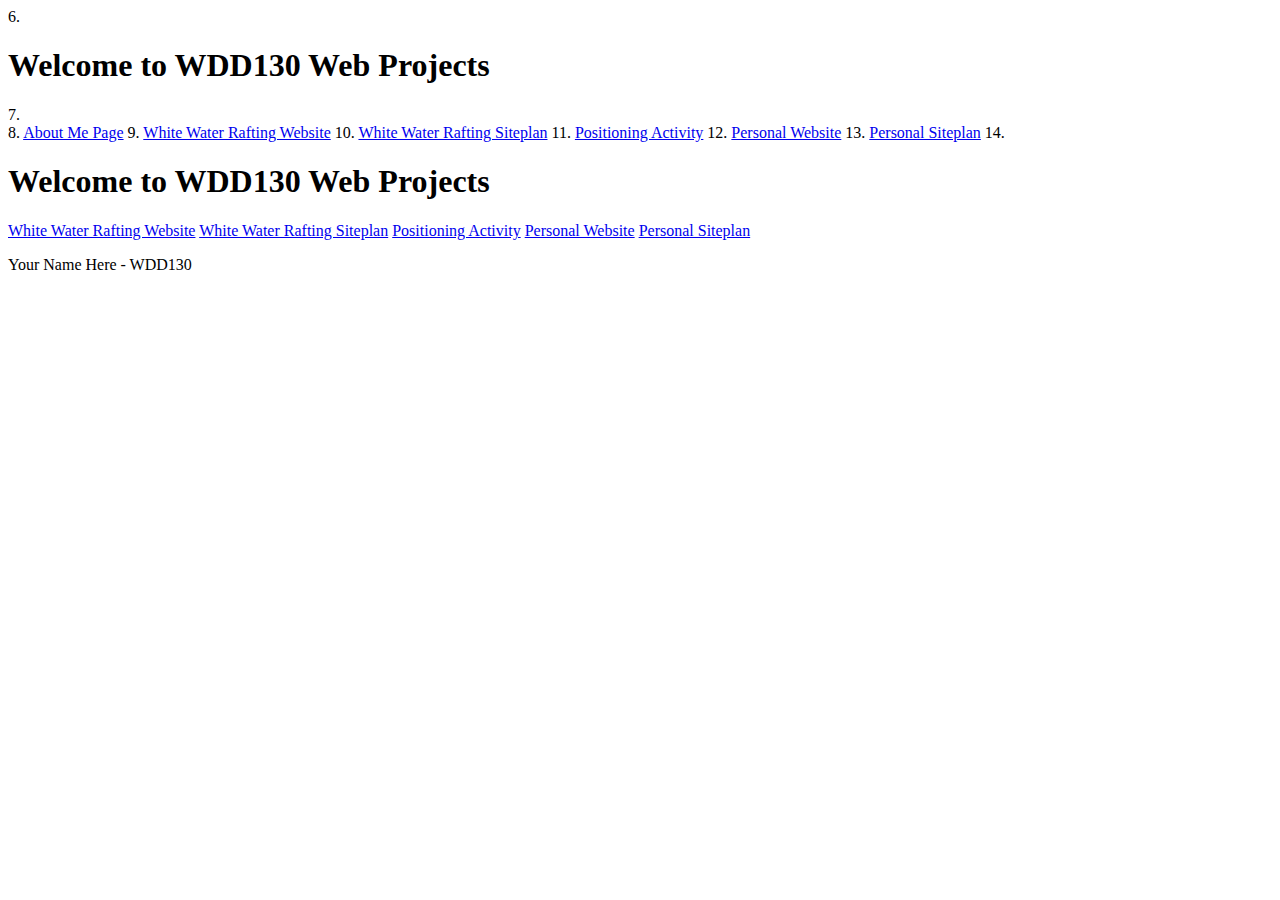
<file: index.html>
<!DOCTYPE html>
<html>
  <head>
    <title>WDD130 Home Page</title>
  </head>
  <body>
    <header>
      <nav>
        6.	<h1>Welcome to WDD130 Web Projects</h1>
        7.	<nav>
        8.	  <a href="aboutme/index.html">About Me Page</a>             
        9.	  <a href="wwr/index.html">White Water Rafting Website</a>
        10.	  <a href="wwr/site-plan-rafting.html">White Water Rafting Siteplan</a>
        11.	  <a href="positioning.html">Positioning Activity</a>
        12.	  <a href="#">Personal Website</a>
        13.	  <a href="#">Personal Siteplan</a>
        14.	</nav>
 <h1>Welcome to WDD130 Web Projects</h1>
<nav>
  <a href="wwr/index.html">White Water Rafting Website</a>
  <a href="wwr/site-plan-rafting.html">White Water Rafting Siteplan</a>
  <a href="positioning.html">Positioning Activity</a>
  <a href="#">Personal Website</a>
  <a href="#">Personal Siteplan</a>
</nav>  
<p>Your Name Here - WDD130</p>                

    </body>
</html>
</file>
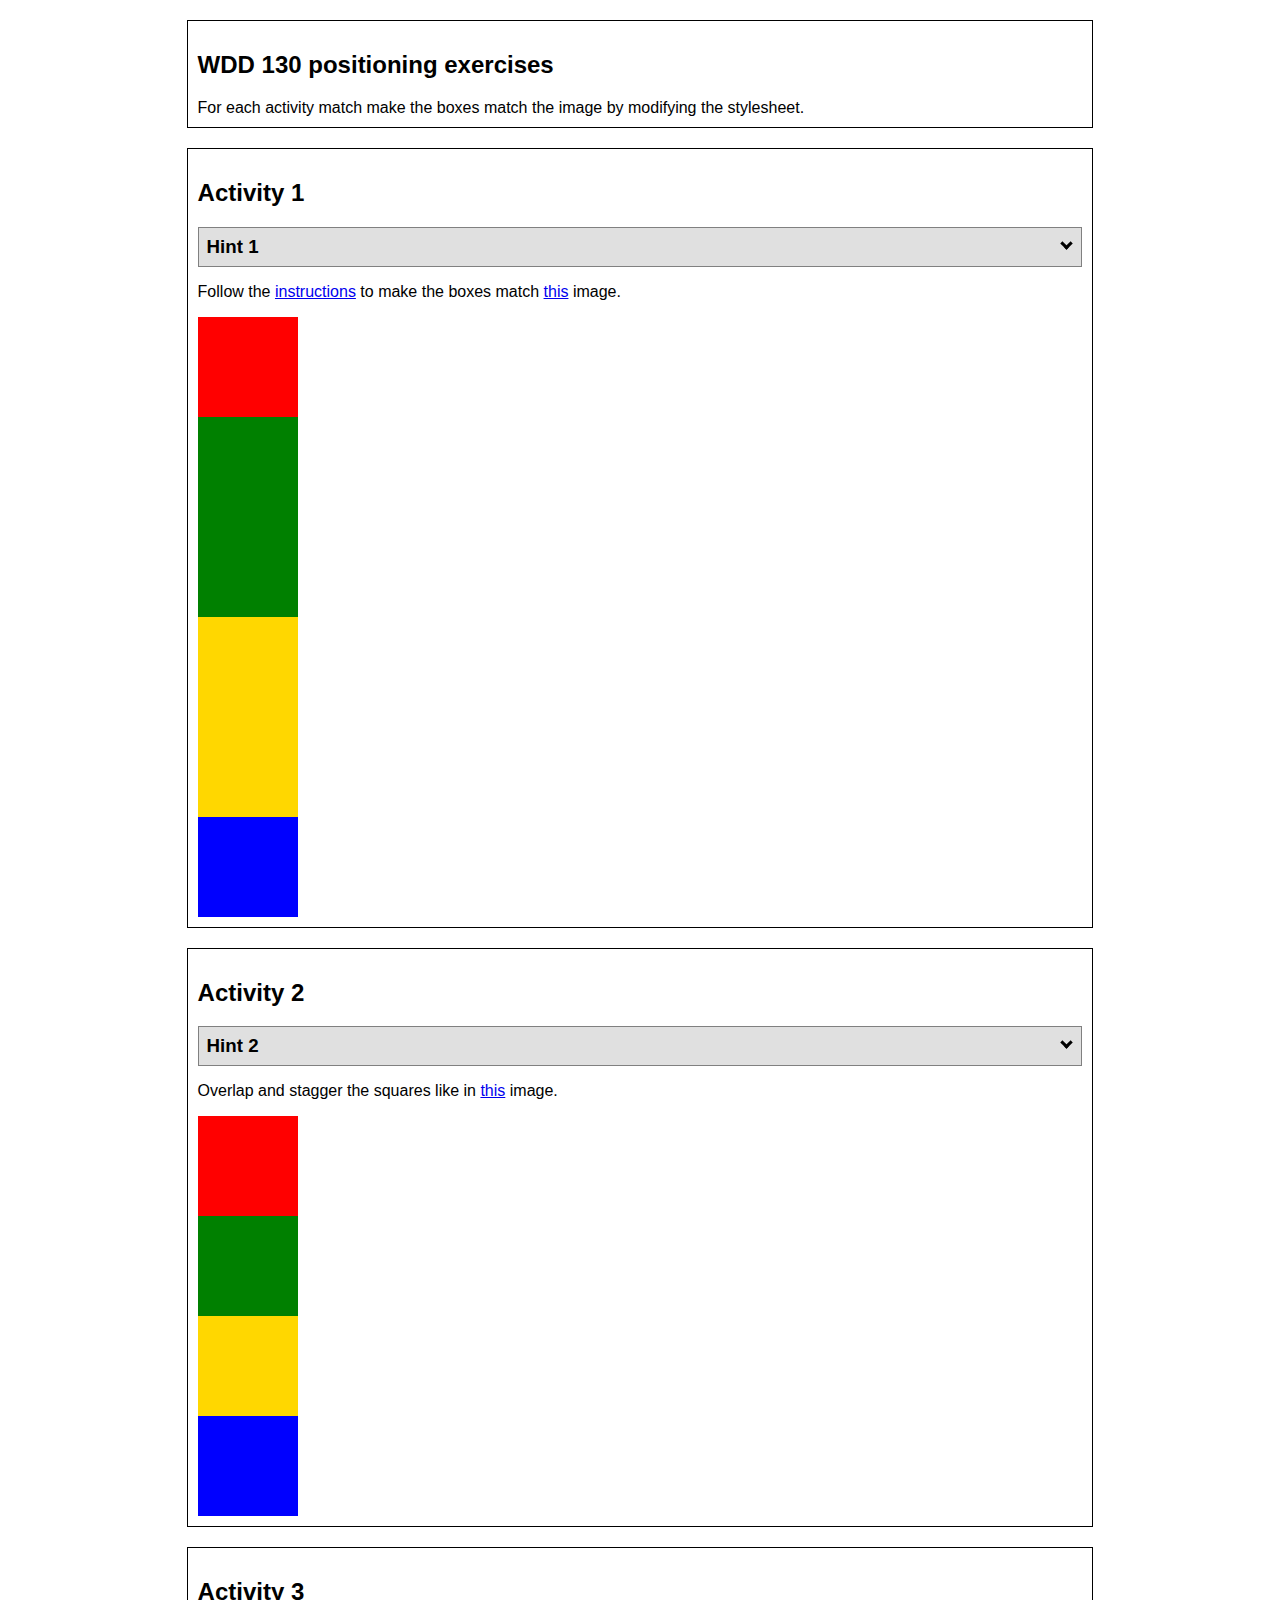
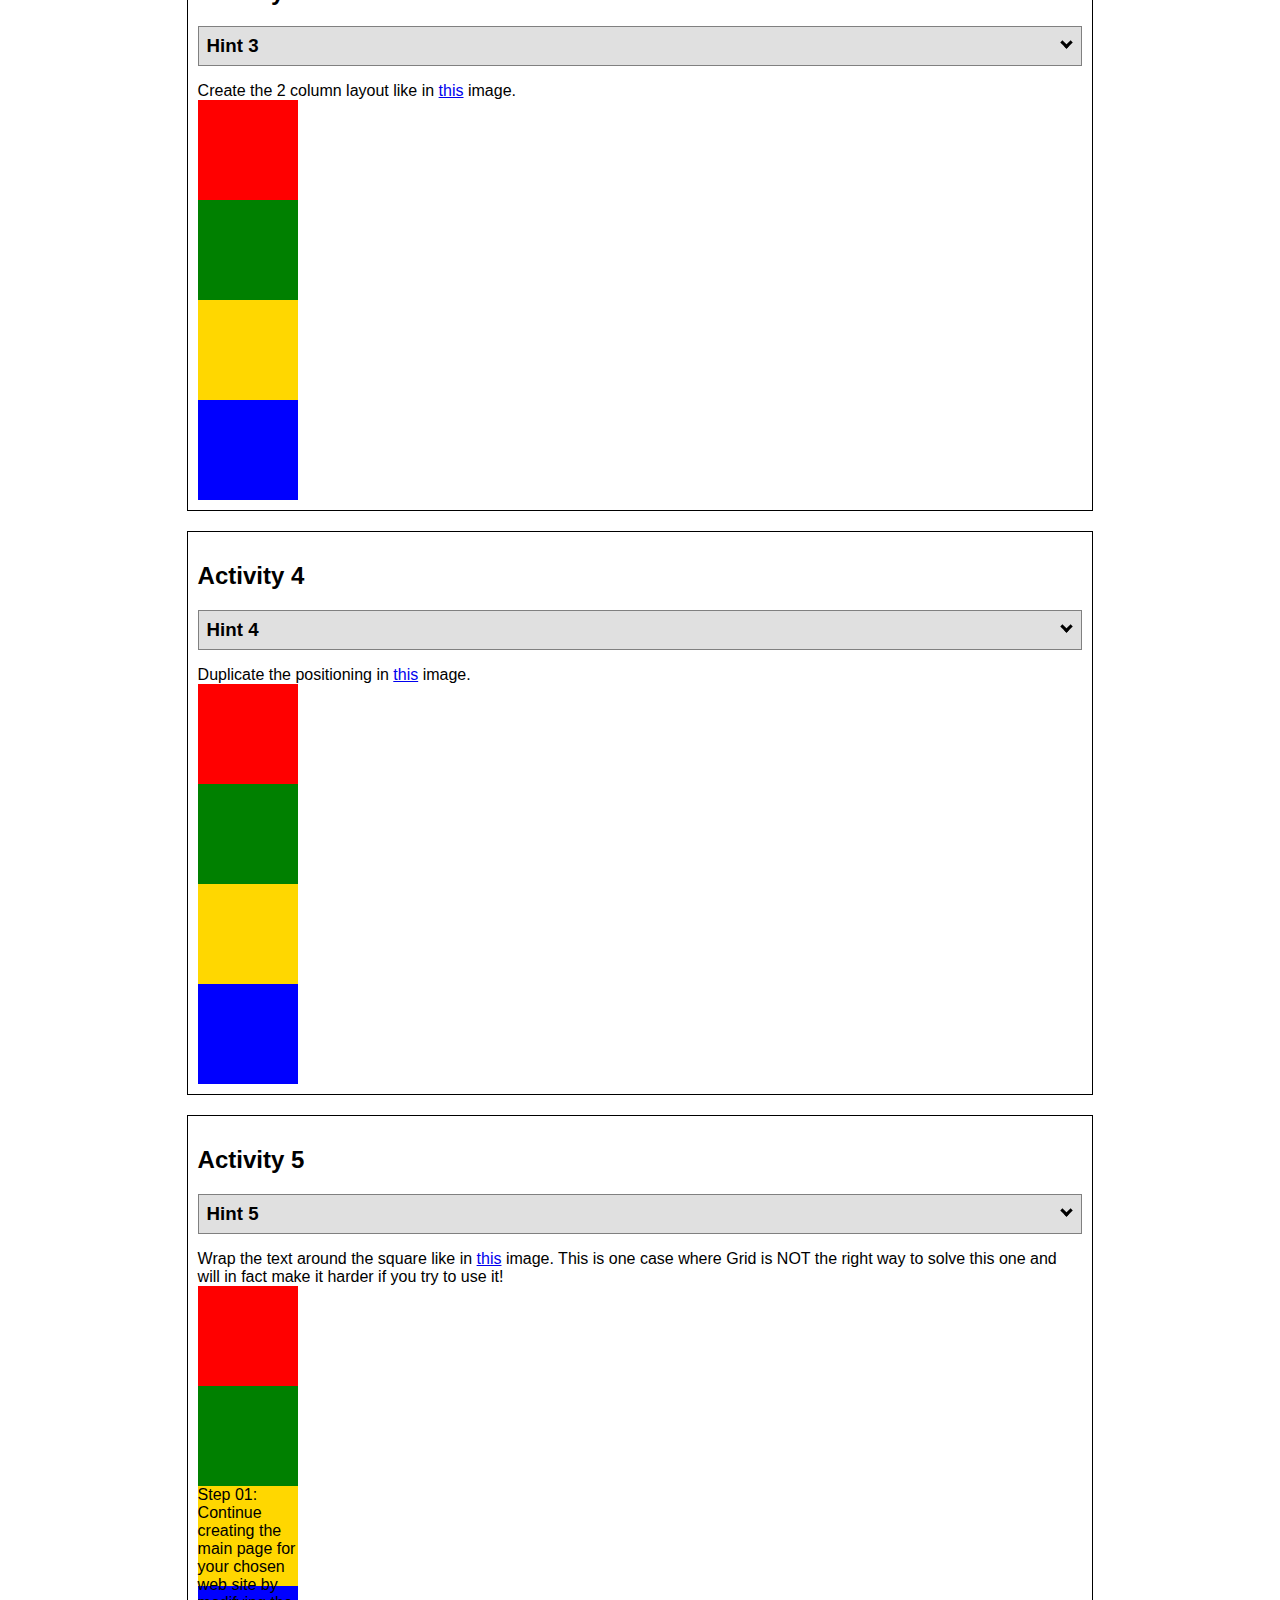
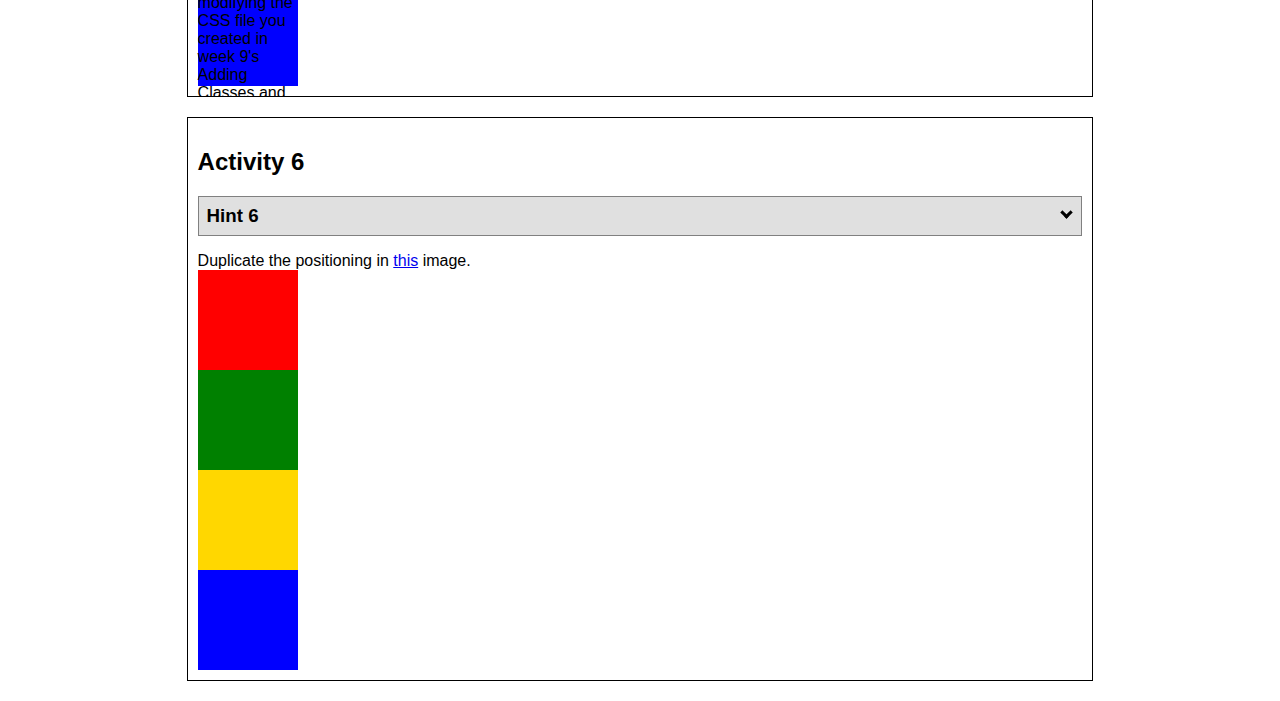
<file: grid/index.html>
<!DOCTYPE html>
<html lang="en">
    <head>
    <!-- HTML - Name: positioning.html -->
    <title>Positioning Activity</title>
    <link rel="stylesheet" type="text/css" href="positionstyles.css" />
    </head>
    <body>
    <div class="activity">
        <h2>WDD 130 positioning exercises</h2>
        For each activity match make the boxes match the image by modifying the stylesheet.</div>
    <div class="activity">
        <h2>Activity 1</h2>
        <section class="hint"><input type="checkbox" ><i></i> <h3>Hint 1</h3><div><p>Check out the <a href="https://byui-wdd.github.io/wdd130/activities/css-positioning.html" target="_blank">activity instructions</a> in Ilearn!</p></div></section>
        <p>Follow the <a href="https://byui-wdd.github.io/wdd130/activities/css-positioning.html" target="_blank">instructions</a> to make the boxes match  <a href="https://byui-wdd.github.io/wdd130/images/example1.png" target="_blank">this</a> image.</p>
        <div class="content1" >
        <div class="red1" ></div>
        <div class="green1" ></div>
        <div class="green1" ></div>
        <div class="yellow1"></div>
        <div class="yellow1"></div>
        <div class="blue1"></div>
        </div>
    </div>
    <div class="activity">
        <h2>Activity 2</h2>
        <section class="hint"><input type="checkbox" > <h3>Hint 2</h3><i></i><div><p>Remember that the best way to shift elements around slightly on the page is with Margins.  You could also use Grid.  Either would work for this. If you choose margin remember that you can use a <em>negative</em> margin. (ie margin-top: -20px;)</p><h4>Properties used:</h4><ul><li>margin-top, margin-left</li><li>...or...</li><li>grid-template-columns: 50px 50px 50px 50px 50px</li></ul></div></section>
        <p>Overlap and stagger the squares like in <a href="https://byui-wdd.github.io/wdd130/images/example2.png" target="_blank">this</a> image.</p>
        <div class="content2" >
        <div class="red2" ></div>
        <div class="green2" ></div>
        <div class="yellow2"></div>
        <div class="blue2"></div>
        </div>
    </div>
    <div class="activity">
        <h2>Activity 3</h2>
        <section class="hint"><input type="checkbox" > <h3>Hint 3</h3><i></i><div><p>This one is going to be best solved with CSS Grid. Remember to make the boxes the right width first...then start moving them around. </p><h4>Properties used:</h4><ul><li>display:grid;</li><li>grid-template-columns:</li><li>grid-column-gap:</li>
        <li>grid-column:</li>  </ul></div></section>
        Create the 2 column layout like in <a href="https://byui-wdd.github.io/wdd130/images/example3.png" target="_blank">this</a>  image.
        <div class="content3" >
        <div class="red3" ></div>
        <div class="green3" ></div>
        <div class="yellow3"></div>
        <div class="blue3"></div>
        </div>
    </div>
    <div class="activity">
        <h2>Activity 4</h2>
        <section class="hint"><input type="checkbox" > <h3>Hint 4</h3><i></i><div><p>For the others we have been primarily concerned with width. For this one you will need to adjust height as well. </p><h4>Properties used:</h4><ul><li>display:grid;</li><li>grid-template-columns:</li><li>grid-row:</li></ul></div></section>
        Duplicate the positioning in <a href="https://byui-wdd.github.io/wdd130/images/example4.png" target="_blank">this</a> image. 
        <div class="content4" >
        <div class="red4" ></div>
        <div class="green4" ></div>
        <div class="yellow4"></div>
        <div class="blue4"></div>
        </div>
    </div>

    <div class="activity">
        <h2>Activity 5</h2>
        <section class="hint"><input type="checkbox" > <h3>Hint 5</h3><i></i><div><p>Grid is <strong>not</strong> the right way to do this.  In fact there is only one way to really do that...and that is with float. Remember that we float the thing we want the text to wrap around.  Also remember to start by making all the shapes the right size and shape.</p><h4>Properties used:</h4><ul><li>float: left;</li></ul></div></section>
        Wrap the text around the square like in <a href="https://byui-wdd.github.io/wdd130/images/example5.png" target="_blank">this</a> image. This is one case where Grid is NOT the right way to solve this one and will in fact make it harder if you try to use it!
        <div class="content5" >
        <div class="red5" ></div>
        <div class="green5" ></div>
        <div class="yellow5">Step 01: Continue creating the main page for your chosen web site by modifying the CSS file you created in week 9's Adding Classes and IDs to Your Website assignment. This week, you will position all of the content on your main page using the CSS positioning techniques taught in KhanAcademy. When you are done, your webpage layout should reflect what you outlined in the wireframe you designed in the assignment Your Own Site Diagram and Wireframe in week 3. <br />
            If you have changed your mind on how you want the content of your main page laid out, take an opportunity to update your wireframe before completing this assignment (it is much easier to experiment with different layouts in a wireframe than it is to do so by modifying the CSS). Also, if you find that you are having trouble with using CSS positioning, feel free to review the concepts at the learn layout site: http://learnlayout.com/. You should be able to apply these principles to your site. For futher help, refer back to the Max Design site used in the beginning of the course for an example of how to implement your site design.</div>
        <div class="blue5"></div>
        </div>
    </div>
    <div class="activity">
        <h2>Activity 6</h2>
        <section class="hint"><input type="checkbox" > <h3>Hint 6</h3><i></i><div><p>This one is all about visualizing the grid behind the layout. If you are having a hard time doing that first: all the sizes are even multiples of 100, and second here is another example with the lines drawn: <a href="https://byui-wdd.github.io/wdd130/images/example6-hint.png" target="_blank">example 6 with lines</a>. For this one you will find it easiest if you use px for the column width. You can also use <kbd>z-index</kbd> to control the element layering.    </p><h4>Properties used:</h4><ul><li>display:grid;</li><li>grid-template-columns:</li><li>grid-column:</li><li>grid-row:</li><li><a href="https://www.w3schools.com/cssref/pr_pos_z-index.asp" target="_blank">z-index:</a></li></ul></div></section>
        Duplicate the positioning in <a href="https://byui-wdd.github.io/wdd130/images/example6.png" target="_blank">this</a> image.
        <div class="content6" >
        <div class="red6" ></div>
        <div class="green6" ></div>
        <div class="yellow6"></div>
        <div class="blue6"></div>
        </div>
    </div>
    </body>
</html>
</file>
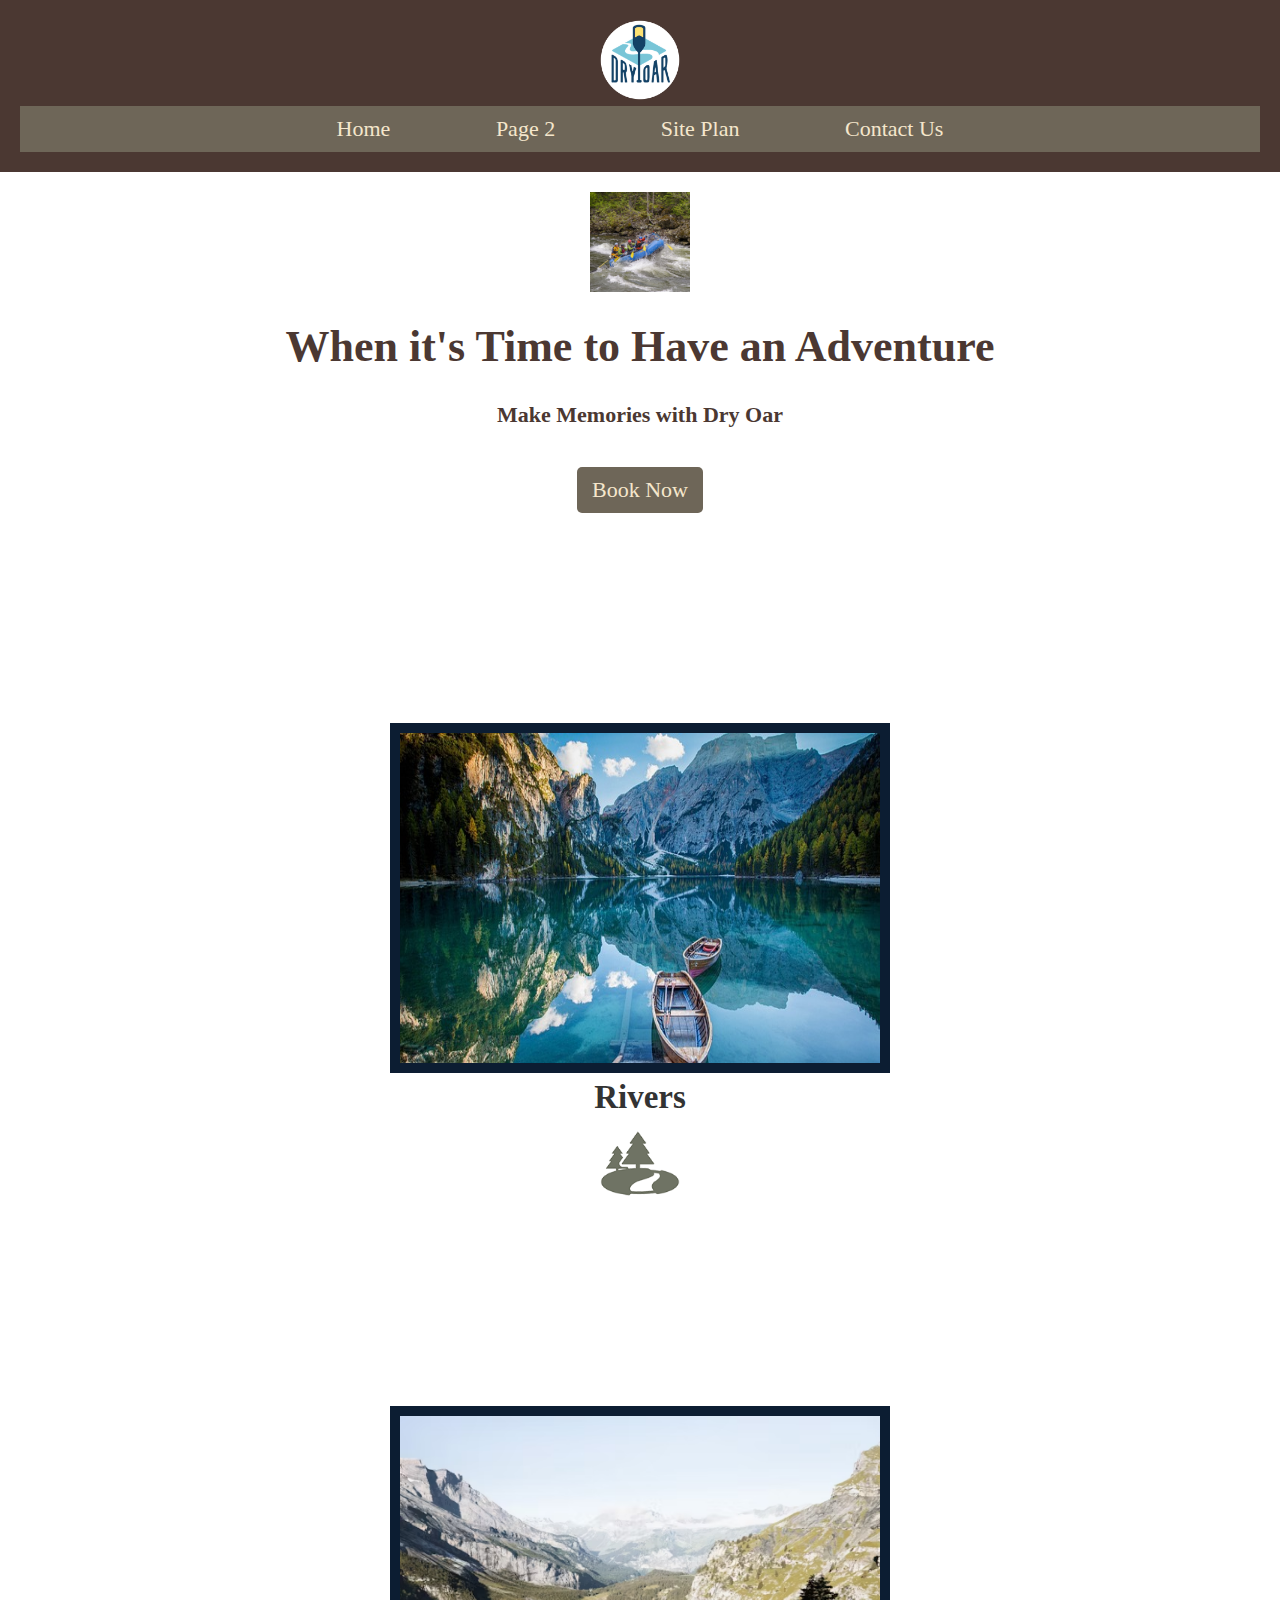
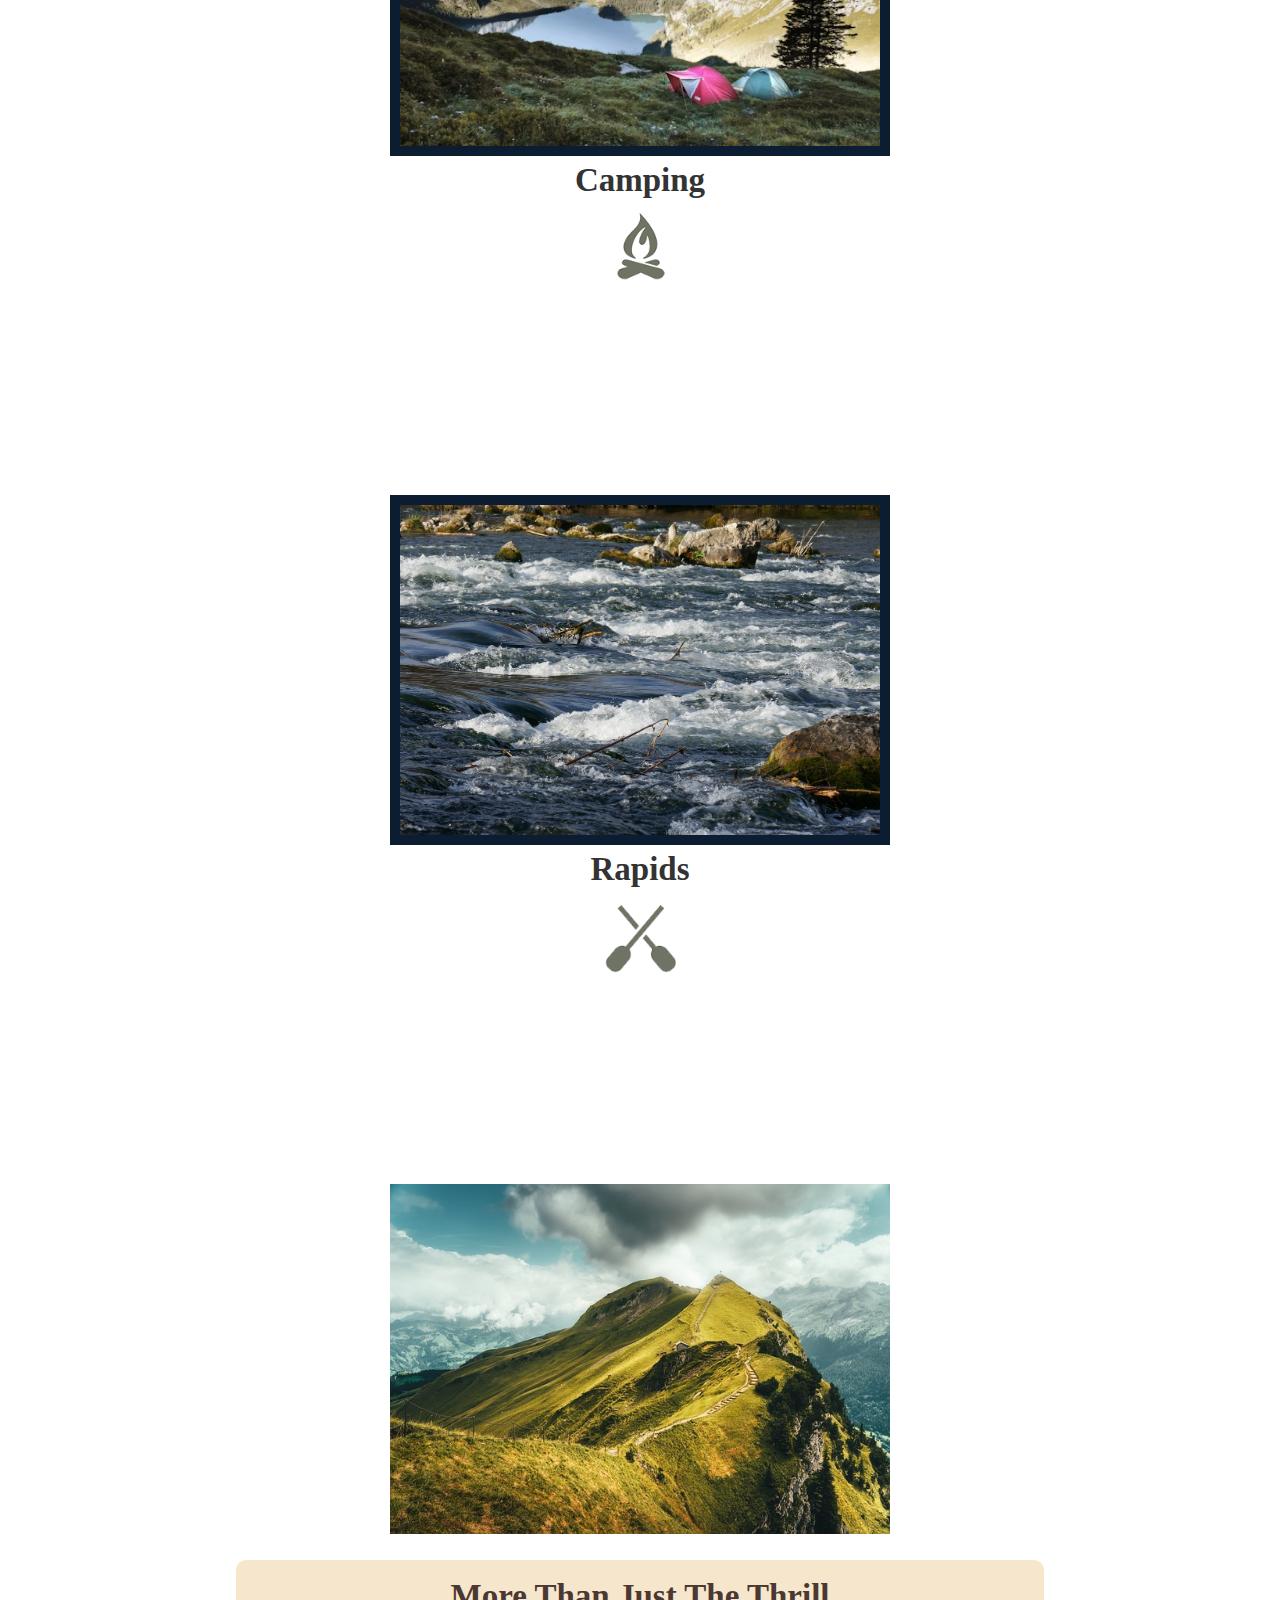
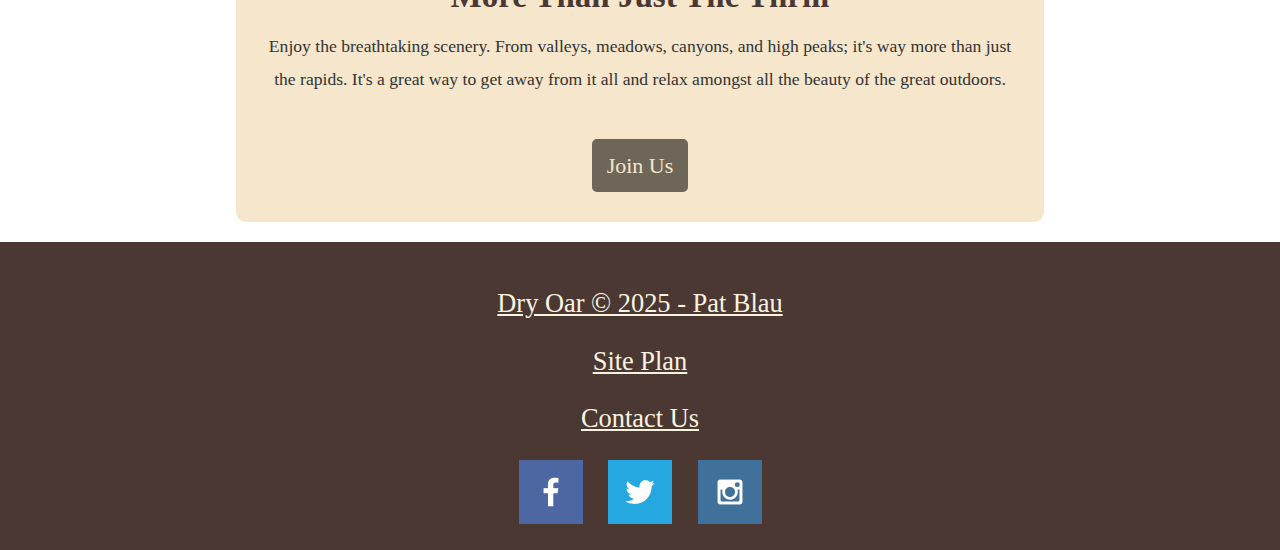
<file: wwr/index.html>
<!DOCTYPE html>
<html lang="en">
<head>
    <link rel="stylesheet" href="styles/style.css">
    <meta charset="UTF-8">
    <meta http-equiv="X-UA-Compatible" content="IE=edge">
    <meta name="viewport" content="width=device-width, initial-scale=1.0">
    <title>Whitewater Rafting Vacations | Dry Oar Boating | Home</title>
    
    <!-- Importing Google Fonts -->
    <link href="https://fonts.googleapis.com/css2?family=Rock+Salt&family=Raleway&display=swap" rel="stylesheet">
    
</head>
<body>
    <div id="content">
        <header>
            <a id="logo_link" href="index.html">
             <img class="logo" src="images/logo.png" alt="Dry Oar Logo">
            </a>
            <nav>
                <a href="index.html">Home</a> 
                <a href="#">Page 2</a>
                <a href="site-plan-rafting.html">Site Plan</a>
                <a href="contactus.html">Contact Us</a>
            </nav>
        </header>
    
    <div id="hero">
        <div id="hero-box">
          <img id="hero-img" src="images/rapids2.jpg" alt="People enjoying white water rafting">
        </div>
        <section id="hero-msg">
            <h1 class="home-title">When it's Time to Have an Adventure</h1>
            <h4>Make Memories with Dry Oar </h4>
            <div class='button-box'>
                <a class='book' href="contactus.html">Book Now</a>
            </div>
        </section>
    </div>

    <main class="home-grid">
        <section class="rivers-card">
            <img class="card-img" src="images/river.jpg" alt="river in forest">
            <h2>Rivers</h2>
            <img class="icon" src="images/river_icon.png" alt="river icon">
        </section>

        <section class="camping-card">
            <img class="card-img" src="images/camping_tent.jpg" alt="camping_tent">
            <h2>Camping</h2>
            <img class="icon" src="images/fire_icon.png" alt="fire icon">
         </section>

        <section class="rapids-card">
            <img class="card-img" src="images/rivers.jpg" alt="rafting boat">
            <h2>Rapids</h2>
            <img class="icon" src="images/oars.png" alt="oars icon">  
        </section>

        <img class="mountains" src="images/mountains.jpg" alt="Misty mountains">

        <section class="msg">
            <h2>More Than Just The Thrill</h2>
            <p>Enjoy the breathtaking scenery. From valleys, meadows, canyons, and high peaks; it's way more than just the rapids. It's a great way to get away from it all and relax amongst all the beauty of the great outdoors.</p>
            <a class='join' href="rivers.html">Join Us</a>
        </section>
    </main> 

    <footer>
        <p>Dry Oar &copy; 2025 - Pat Blau</p>
        <p><a href="site-plan-rafting.html">Site Plan</a></p>
        <p><a href="contactus.html">Contact Us</a></p>
        <div class="social">
            <a href="https://facebook.com">
                <img src="images/facebook.png" alt="fb icon">
            </a>
            <a href="https://twitter.com">
                <img src="images/twitter.png" alt="twitter icon">
            </a>
            <a href="https://instagram.com">
                <img src="images/instagram.png" alt="instagram icon">
            </a>
        </div>
    </footer>

</body>
</html>
</file>
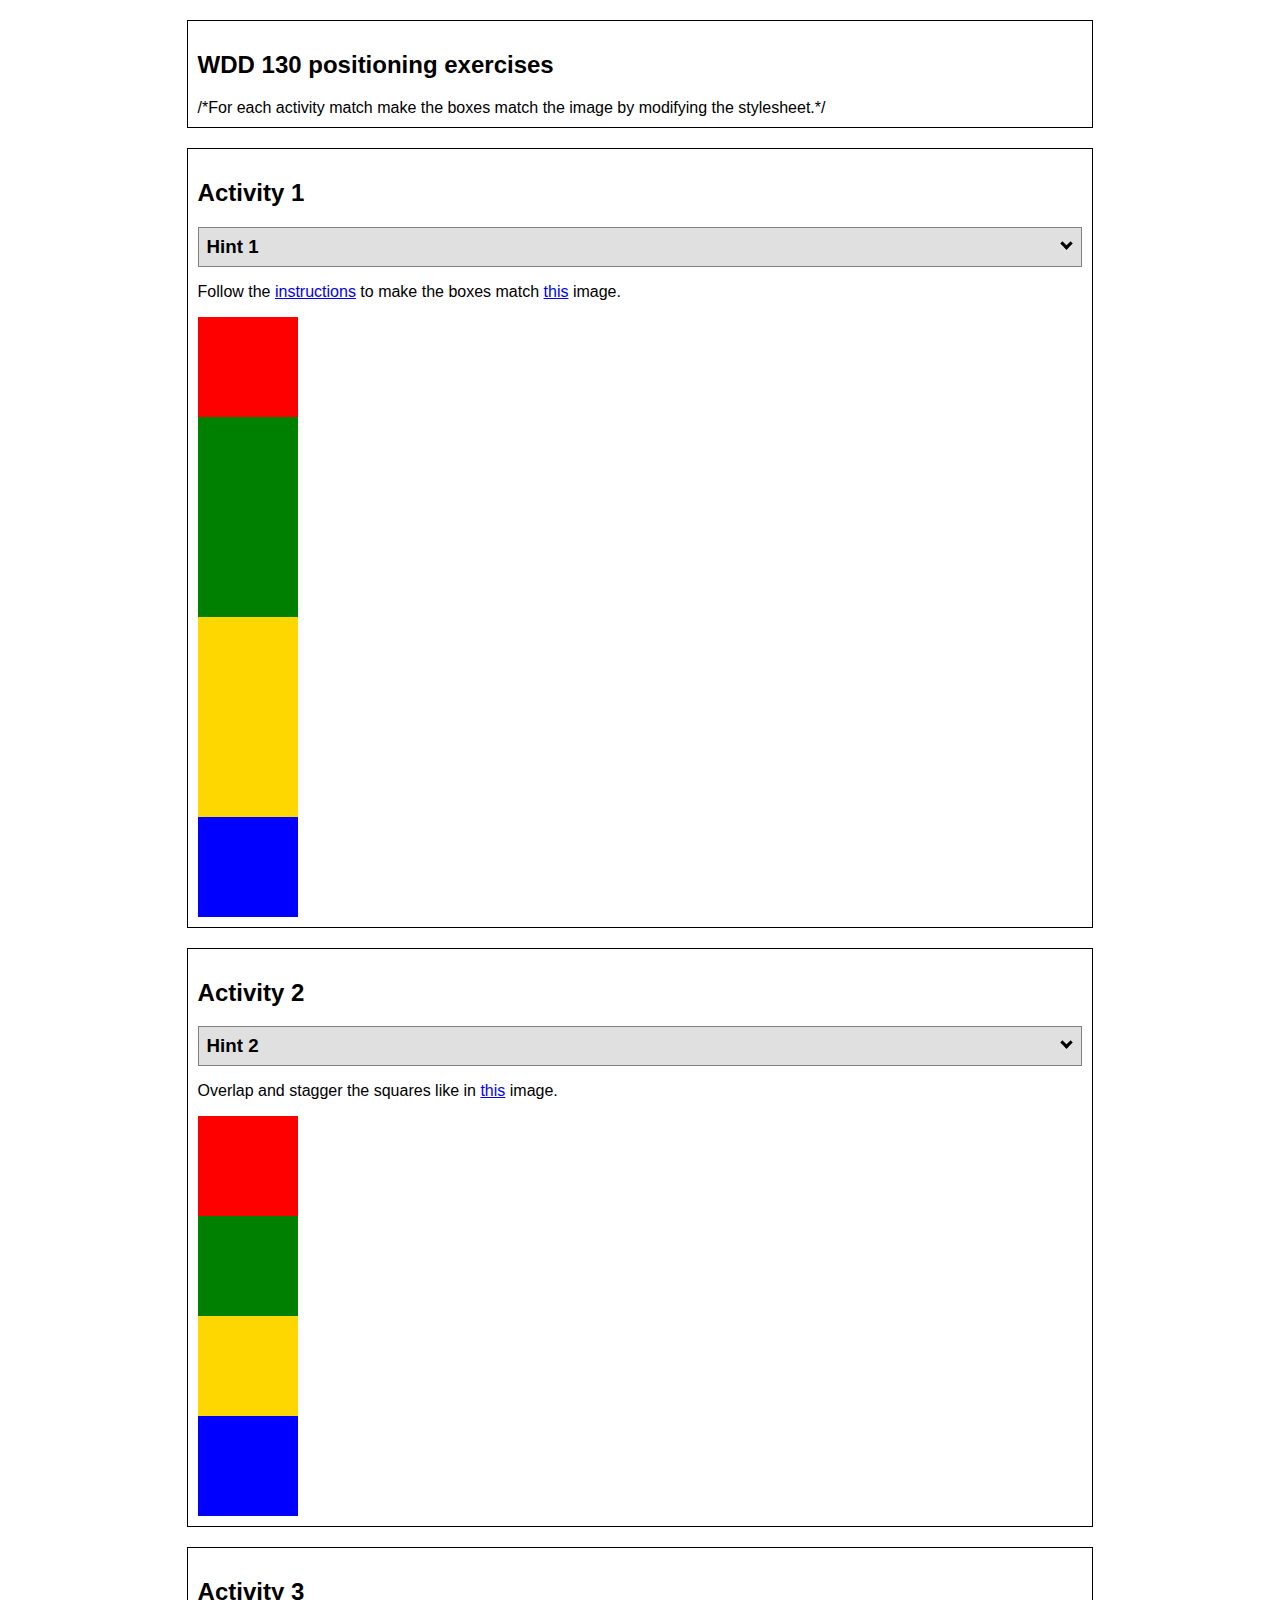
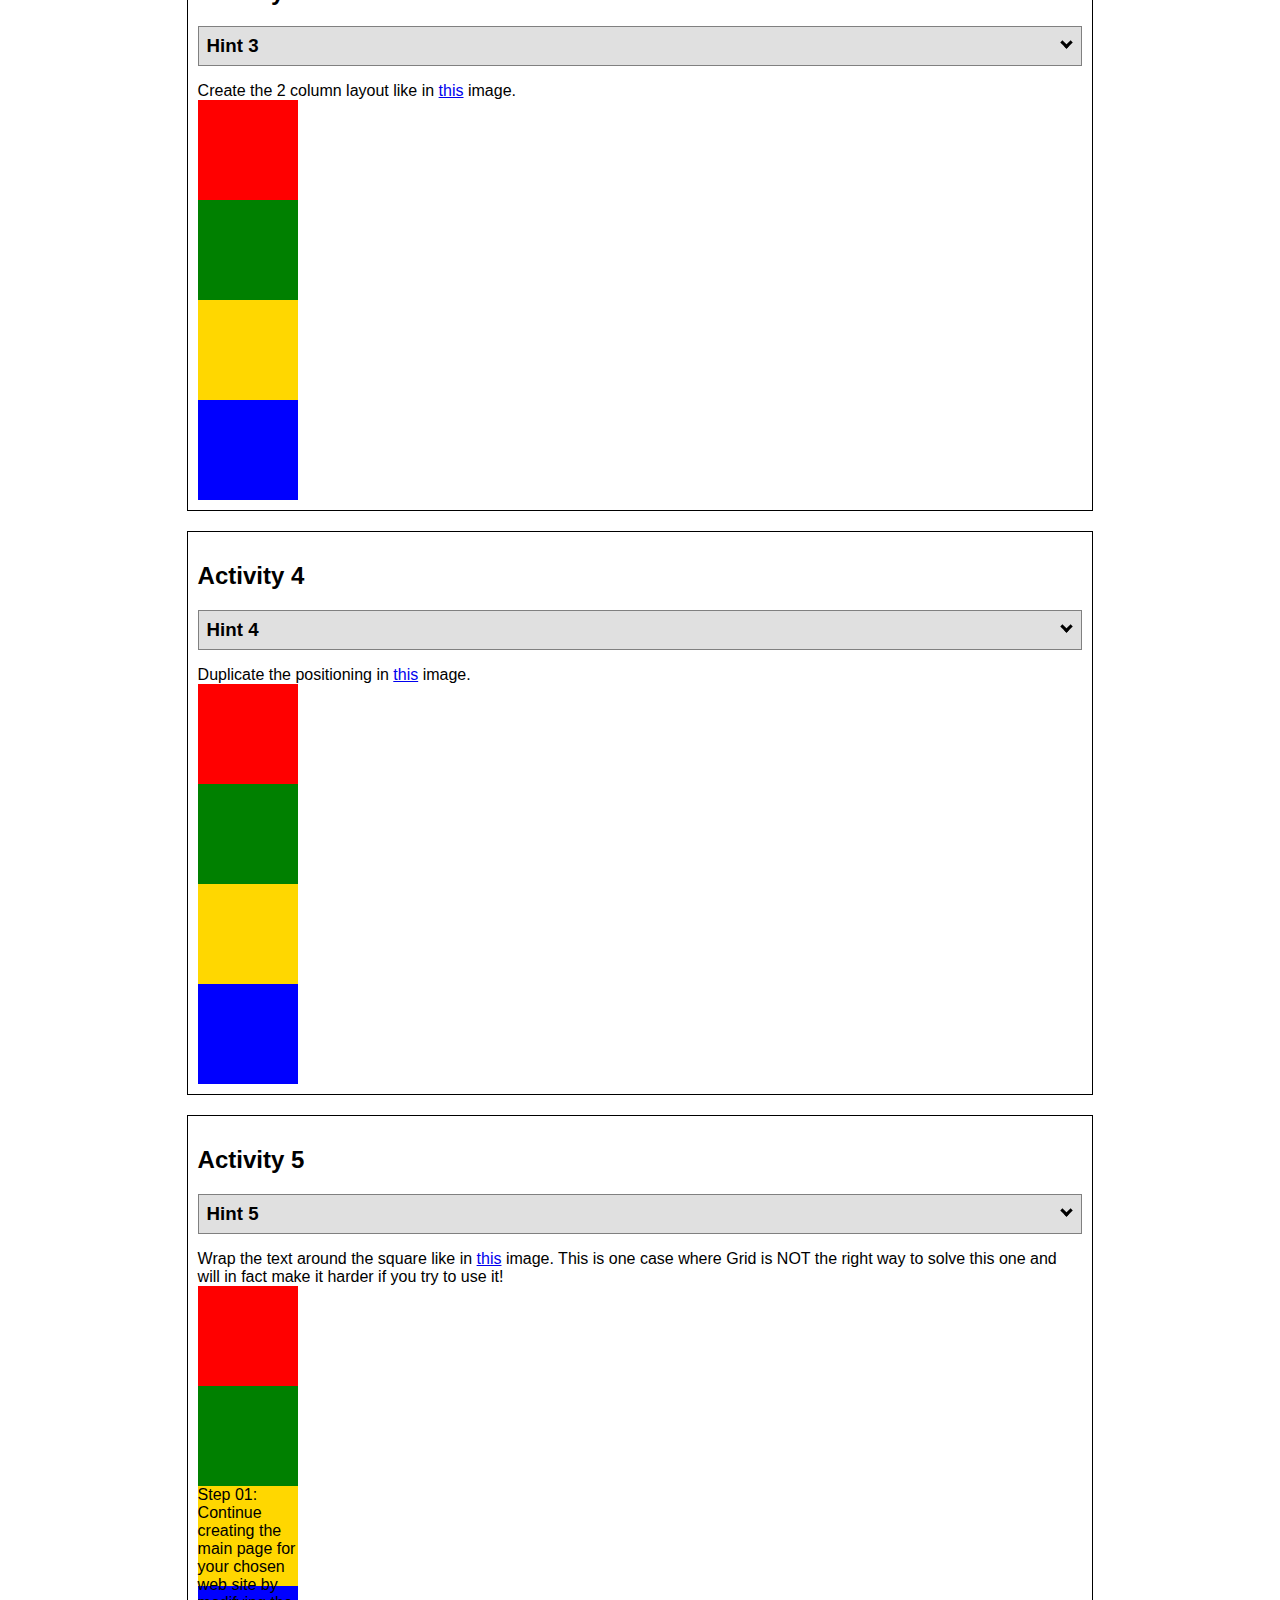
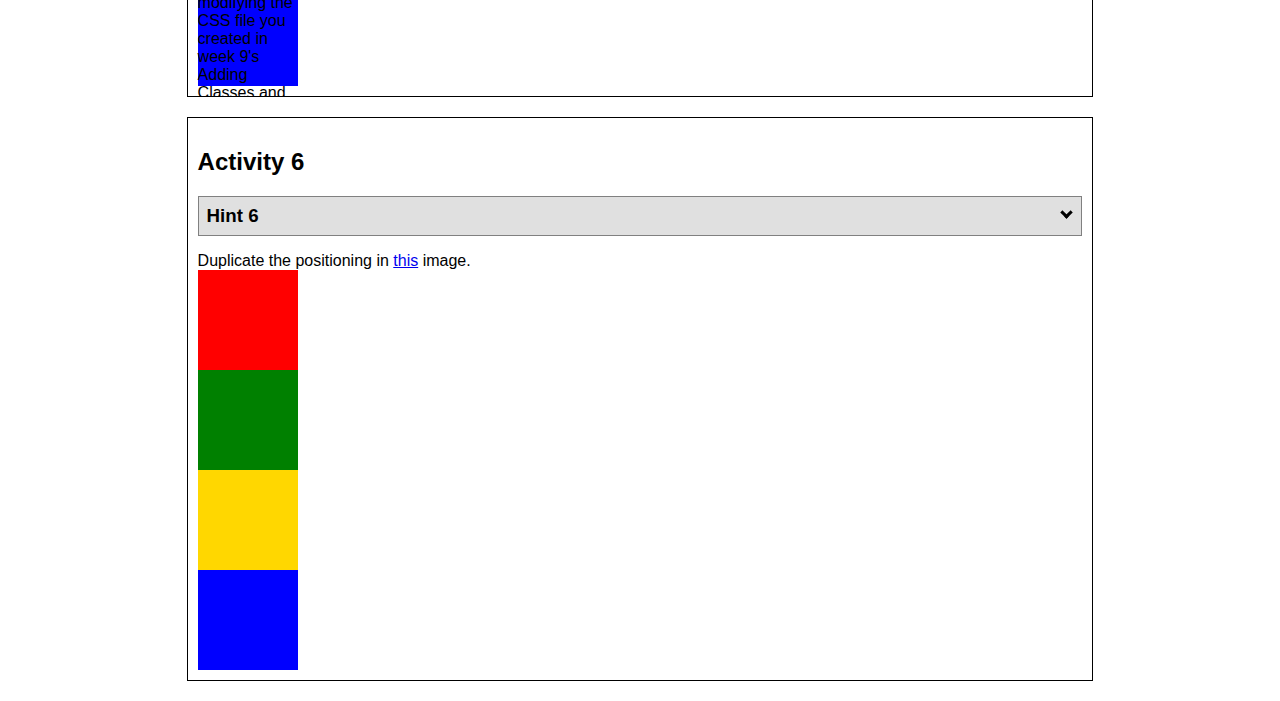
<file: grid/positioning.html>
<!DOCTYPE html>
<html lang="en">
  <head>
    <!-- HTML - Name: positioning.html -->
    <title>Positioning Activity</title>
    <link rel="stylesheet" type="text/css" href="positionstyles.css" />
  </head>
  <body>
    <div class="activity">
      <h2>WDD 130 positioning exercises</h2> /*For each activity match make the boxes match the image by modifying the stylesheet.*/
    </div>
    <div class="activity">
      <h2>Activity 1</h2>
      <section class="hint"><input type="checkbox" ><i></i> <h3>Hint 1</h3><div><p>Check out the <a href="https://byui-wdd.github.io/wdd130/activities/w06-css-positioning.html" target="_blank">activity instructions</a> in Ilearn!</p></div></section>
      <p>Follow the <a href="https://byui-wdd.github.io/wdd130/activities/w06-css-positioning.html" target="_blank">instructions</a> to make the boxes match  <a href="https://byui-wdd.github.io/wdd130/images/example1.png" target="_blank">this</a> image.</p>
      <div class="content1" >
        <div class="red1" ></div>
        <div class="green1" ></div>
        <div class="green1" ></div>
        <div class="yellow1"></div>
        <div class="yellow1"></div>
        <div class="blue1"></div>
      </div>
    </div>
    <div class="activity">
      <h2>Activity 2</h2>
      <section class="hint"><input type="checkbox" > <h3>Hint 2</h3><i></i><div>
      <ul>
      <li>grid-template-columns: 50px 50px 50px 50px 50px </li></ul></div></section>
      <p>Overlap and stagger the squares like in <a href="https://byui-wdd.github.io/wdd130/images/example2.png" target="_blank">this</a> image.</p>
      <div class="content2" >
        <div class="red2" ></div>
        <div class="green2" ></div>
        <div class="yellow2"></div>
        <div class="blue2"></div>
      </div>
    </div>
    <div class="activity">
      <h2>Activity 3</h2>
      <section class="hint"><input type="checkbox" > <h3>Hint 3</h3><i></i><div><p>This one is going to be best solved with CSS Grid. Remember to make the boxes the right width first...then start moving them around. </p><h4>Properties used:</h4><ul><li>display:grid;</li><li>grid-template-columns:</li><li>grid-column-gap:</li>
        <li>grid-column:</li>  </ul></div></section>
      Create the 2 column layout like in <a href="https://byui-wdd.github.io/wdd130/images/example3.png" target="_blank">this</a>  image.
      <div class="content3" >
        <div class="red3" ></div>
        <div class="green3" ></div>
        <div class="yellow3"></div>
        <div class="blue3"></div>
      </div>
    </div>
    <div class="activity">
      <h2>Activity 4</h2>
      <section class="hint"><input type="checkbox" > <h3>Hint 4</h3><i></i><div><p>For the others we have been primarily concerned with width. For this one you will need to adjust height as well. </p><h4>Properties used:</h4><ul><li>display:grid;</li><li>grid-template-columns:</li><li>grid-row:</li></ul></div></section>
      Duplicate the positioning in <a href="https://byui-wdd.github.io/wdd130/images/example4.png" target="_blank">this</a> image. 
      <div class="content4" >
        <div class="red4" ></div>
        <div class="green4" ></div>
        <div class="yellow4"></div>
        <div class="blue4"></div>
      </div>
    </div>

    <div class="activity">
      <h2>Activity 5</h2>
      <section class="hint"><input type="checkbox" > <h3>Hint 5</h3><i></i><div><p>Grid is <strong>not</strong> the right way to do this.  In fact there is only one way to really do that...and that is with float. Remember that we float the thing we want the text to wrap around.  Also remember to start by making all the shapes the right size and shape.</p><h4>Properties used:</h4><ul><li>float: left;</li></ul></div></section>
      Wrap the text around the square like in <a href="https://byui-wdd.github.io/wdd130/images/example5.png" target="_blank">this</a> image. This is one case where Grid is NOT the right way to solve this one and will in fact make it harder if you try to use it!
      <div class="content5" >
        <div class="red5" ></div>
        <div class="green5" ></div>
        <div class="yellow5">Step 01: Continue creating the main page for your chosen web site by modifying the CSS file you created in week 9's Adding Classes and IDs to Your Website assignment. This week, you will position all of the content on your main page using the CSS positioning techniques taught in KhanAcademy. When you are done, your webpage layout should reflect what you outlined in the wireframe you designed in the assignment Your Own Site Diagram and Wireframe in week 3. <br />
          If you have changed your mind on how you want the content of your main page laid out, take an opportunity to update your wireframe before completing this assignment (it is much easier to experiment with different layouts in a wireframe than it is to do so by modifying the CSS). Also, if you find that you are having trouble with using CSS positioning, feel free to review the concepts at the learn layout site: http://learnlayout.com/. You should be able to apply these principles to your site. For futher help, refer back to the Max Design site used in the beginning of the course for an example of how to implement your site design.</div>
        <div class="blue5"></div>
      </div>
    </div>
    <div class="activity">
      <h2>Activity 6</h2>
      <section class="hint"><input type="checkbox" > <h3>Hint 6</h3><i></i><div><p>This one is all about visualizing the grid behind the layout. If you are having a hard time doing that first: all the sizes are even multiples of 100, and second here is another example with the lines drawn: <a href="https://byui-wdd.github.io/wdd130/images/example6-hint.png" target="_blank">example 6 with lines</a>. For this one you will find it easiest if you use px for the column width. You can also use <kbd>z-index</kbd> to control the element layering.    </p><h4>Properties used:</h4><ul><li>display:grid;</li><li>grid-template-columns:</li><li>grid-column:</li><li>grid-row:</li><li><a href="https://www.w3schools.com/cssref/pr_pos_z-index.asp" target="_blank">z-index:</a></li></ul></div></section>
      Duplicate the positioning in <a href="https://byui-wdd.github.io/wdd130/images/example6.png" target="_blank">this</a> image.
      <div class="content6" >
        <div class="red6" ></div>
        <div class="green6" ></div>
        <div class="yellow6"></div>
        <div class="blue6"></div>
      </div>
    </div>
  </body>
</html>
</file>
<file: grid/positionstyles.css>
/* CSS - Name: "positionstyles.css" */
/* Activity 1 styles */

.content1 {
  /* This is the parent of the activity 1 boxes. */

}
.red1 { 
  width: 100px; 
  height: 100px; 
  background-color: red; 

} 
.green1 {
  width: 100px; 
  height: 100px; 
  background-color: green; 

} 
.yellow1 {
  width: 100px; 
  height: 100px; 
  background-color: gold; 
} 
.blue1 {
  width: 100px; 
  height: 100px; 
  background-color: blue; 
} 
/* Activity 2 styles */ 
.content2 {
  /* This is the parent of the activity 2 boxes. */
}
.red2 {
  width: 100px; 
  height: 100px; 
  background-color: red; 
} 
.green2 { 
  width: 100px; 
  height: 100px; 
  background-color: green; 
} 
.yellow2 {
  width: 100px; 
  height: 100px; 
  background-color: gold; 
} 
.blue2 {
  width: 100px; 
  height: 100px; 
  background-color: blue; 
} 
/* Activity 3 styles */ 
.content3 {
  /* This is the parent of the activity 3 boxes. */
}
.red3 {
  width: 100px; 
  height: 100px; 
  background-color: red; 
} 
.green3 {
  width: 100px; 
  height: 100px; 
  background-color: green;
} 
.yellow3 {
  width: 100px; 
  height: 100px; 
  background-color: gold; 
} 
.blue3 {
  width: 100px;
  height: 100px; 
  background-color: blue; 
} 
/* Activity 4 styles */ 
.content4 {
  /* This is the parent of the activity 4 boxes. */
  height: 400px;
}
.red4 {
  width: 100px; 
  height: 100px; 
  background-color: red; 
} 
.green4 {
  width: 100px; 
  height: 100px; 
  background-color: green; 
} 
.yellow4 {
  width: 100px; 
  height: 100px; 
  background-color: gold; 
} 
.blue4 {
  width: 100px; 
  height: 100px; 
  background-color: blue; 
} 
/* Activity 5 styles */ 
.content5 {
  /* This is the parent of the activity 5 boxes. */
  height: 400px;
}
.red5 { 
  width: 100px; 
  height: 100px; 
  background-color: red; 
} 
.green5 { 
  width: 100px; 
  height: 100px; 
  background-color: green; 

} 
.yellow5 {
  width: 100px; 
  height: 100px; 
  background-color: gold; 

} 
.blue5 {
  width: 100px; 
  height: 100px; 
  background-color: blue; 
} 
/* Activity 6 styles */ 
.content6 {
  /* This is the parent of the activity 6 boxes. */
}
.red6 {
  width: 100px; 
  height: 100px; 
  background-color: red; 
} 
.green6 {
  width: 100px; 
  height: 100px; 
  background-color: green; 
} 
.yellow6 {
  width: 100px; 
  height: 100px; 
  background-color: gold; 
} 
.blue6 {
  width: 100px; 
  height: 100px; 
  background-color: blue; 
} 


/* Do not make any changes below here */
.activity {
  width: 70%; 
  margin: 20px auto; 
  font-family: Arial, sans-serif; 
  border: 1px solid black; 
  padding: 10px; 
  clear:both; 
  overflow: auto;
} 

.hint {
  border: 1px solid grey;
  background: #e0e0e0;
  padding: .5em;
  position: relative;
  margin: 1em 0;
}
.hint h3 {
  margin: 0;
}
.hint:hover {
  background: #d0d0d0;
}
.hint > div {
  display: none;
}

.hint input[type=checkbox] {
  position: absolute;
  width: 100%;
  height: 100%;
  opacity: 0;
  z-index: 1;
  cursor: pointer;
}

.hint input[type=checkbox]:checked ~ div {
  display: block;
}

.hint i {
  position: absolute;
  transform: translate(-6px, 0);
  margin-top: 16px;
  right: 10px;
  top: -3px;
}
.hint i:before, .hint i:after {
  content: "";
  position: absolute;
  background-color: black;
  width: 3px;
  height: 9px;
}
.hint i:before {
  transform: translate(2px, 0) rotate(45deg);
}
.hint i:after {
  transform: translate(-2px, 0) rotate(-45deg);
}

.hint input[type=checkbox]:checked ~ i:before {
  transform: translate(-2px, 0) rotate(45deg);
}
.hint input[type=checkbox]:checked ~ i:after {
  transform: translate(2px, 0) rotate(-45deg);
}
.hint a {
  position: relative;
  z-index: 1;
}
</file>
<file: wwr/styles/style.css>
/* Define custom color palette */
:root {
    --body-background-color: #ffffff; /* white */
    --header-color: #4B3832; /* dark brown for headlines on a colored background */
    --nav-background-color: #6E6658; /* muted brown */
    --nav-a-hover-color: #A68A64; /* hover color for nav links */
    --text-on-white: #333333; /* dark gray for text on white */
    --text-on-color: #F5E6CC; /* beige for text on colored backgrounds */
    --background-color: #D1B38A; /* background section color */
    --msg-color: #F5E6CC; /* light cream for message box */
    --footer-background-color: #4B3832; /* dark brown for footer */
    --footer-color: #FAF3E0; /* light text for footer */
}

/* Base styles */
body {
    background-color: var(#fcfbfb);
    font-family: Segoe Print, Aptos (Body), sans-serif;
    color: var(--text-on-white);
    margin: 0;
    padding: 0;
    font-size: 22px;
    text-align: center;
}

h2 {
    margin: 0;
}

/* Header */
header {
    background-color: var(--header-color);
    color: var(--text-on-color);
    padding: 20px;
    text-align: center;
}

/* Font Family for Specific Elements */
.home-title, 
.msg h2 {
    font-family: Segoe Print, Aptos (Body), sans-serif;
}

/* Navigation */
nav {
    background-color: var(--nav-background-color);
    padding: 10px;
}

nav a {
    color: var(--text-on-color);
    text-decoration: none;
    margin: 0 15px;
    padding: 35px;
}

nav a:hover {
    background-color: var(--nav-a-hover-color);
    color: var(--body-background-color);
    padding: 5px 10px;
    border-radius: 5px;
}

/* Headings */
.home-title, h4 {
    color: var(--header-color);
}

/* Buttons */
.book, .join {
    background-color: var(--nav-background-color);
    color: var(--text-on-color);
    padding: 10px 15px;
    margin: 10px;
    text-decoration: none;
    border-radius: 5px;  /* Added Border Radius */
    display: inline-block;
}

.book:hover, .join:hover {
    background-color: var(--nav-a-hover-color);
    color: var(--body-background-color);
}

/* Background section */
#background {
    background-color: var(--background-color);
    color: var(--text-on-color);
    height: 725px;
    display: flex;
    justify-content: center;
    align-items: center;
}

/* Message box */
.msg {
    background-color: var(--msg-color);
    line-height: 1.5em;
    color: var(--text-on-white);
    padding: 20px;
    margin: 20px auto;
    width: 60%;
    border-radius: 10px;
}

.msg h2 {
    color: var(--header-color);
}

.msg p {
    color: var(--text-on-white);
    font-size: 0.8em;
    padding-bottom: 15px;
}

/* Padding Adjustments */
#logo_link {
    padding-top: 5px;
}

/* Images */
.logo, .icon {
    max-width: 80px;
}

.icon {
    padding-top: 10px;
}

.card-img, .mountains {
    width: 500px;
    height: 350px;
}

#hero-img {
    width: 100px;
    display: block;
    margin: 20px auto;
}

/* Footer */
footer {
    background-color: var(--footer-background-color);
    color: var(--footer-color);
    padding: 20px;
    text-align: center;
}

footer a {
    color: var(--footer-color);
    text-decoration: none;
    margin: 0 10px;
}

footer a:hover {
    color: var(--nav-a-hover-color);
}

footer p {
    font-size: 1.2em;
    text-decoration: underline;
}
/* Margin Adjustments */
.rivers-card, 
.camping-card, 
.rapids-card {
    margin: 200px 0;
}

/* Border and Box-Sizing Enhancements */
.card-img {
    border: 10px solid #0C1D32; /* Updated Border */
}

main section img {
    box-sizing: border-box; /* Ensures Borders Don't Affect Image Size */
}

</style>
</file>
